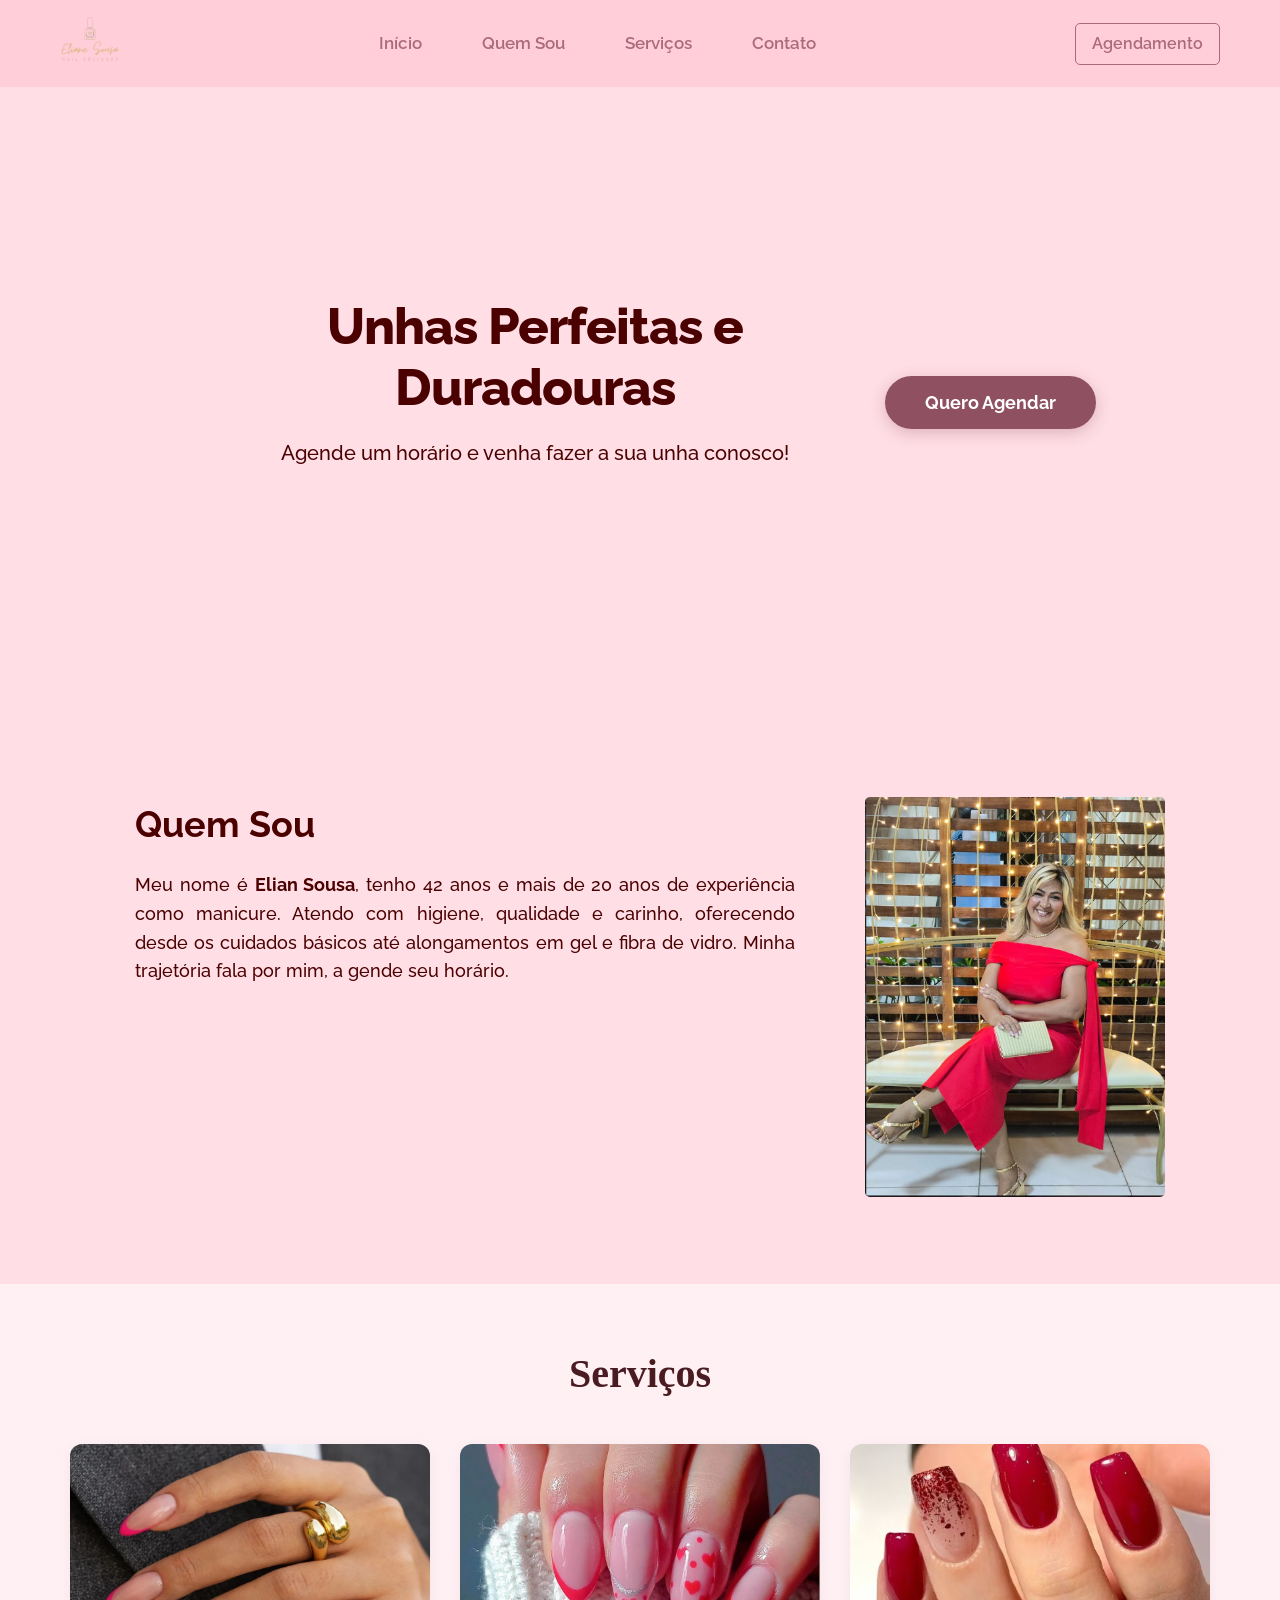
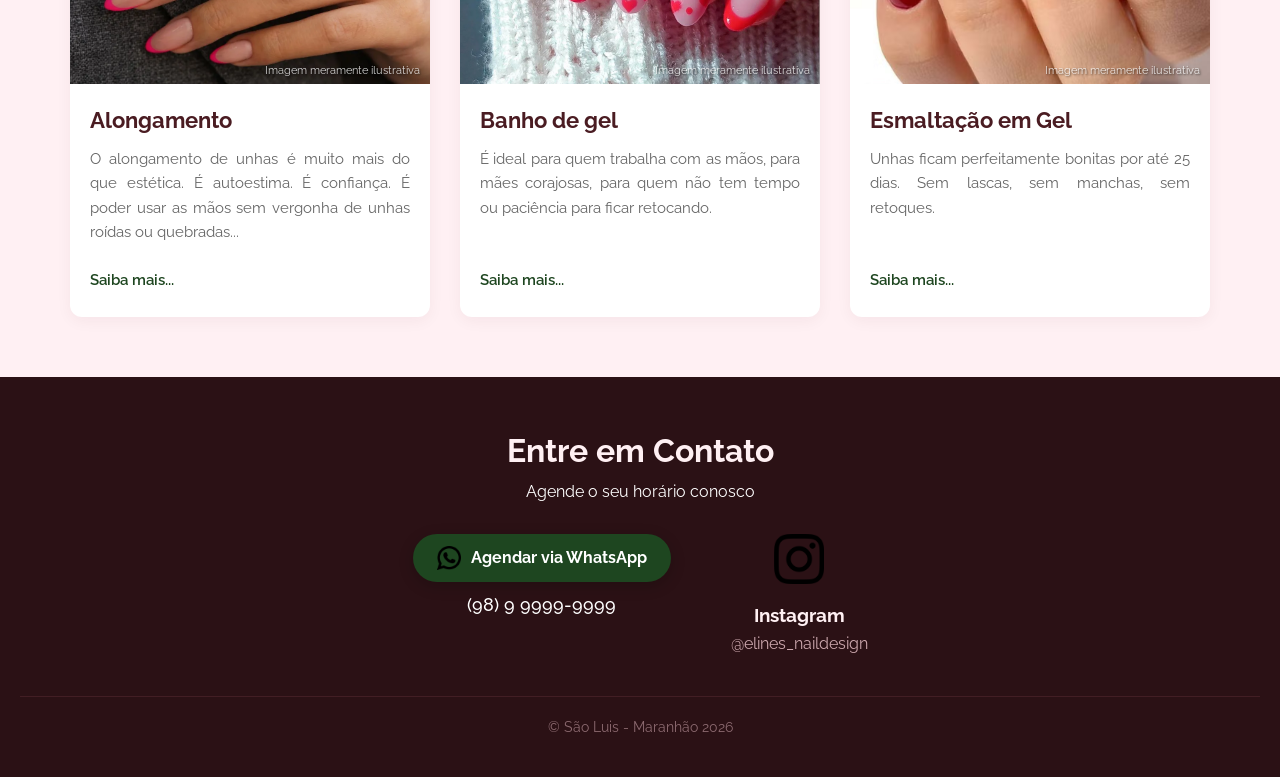
<file: index.html>
<!doctype html>
<html lang="pt-br">
  <head>
    <meta charset="UTF-8" />
    <meta name="viewport" content="width=device-width, initial-scale=1.0" />
    <link rel="stylesheet" href="./css/style.css">
    <link
      rel="shortcut icon"
      href="./assets/icons8-lixador-de-unha-48.png"
      type="image/x-icon"
    />
    <link rel="stylesheet" href="./css/style.css" />
    <link rel="preconnect" href="https://fonts.googleapis.com">
    <link rel="preconnect" href="https://fonts.gstatic.com" crossorigin>
    <link href="https://fonts.googleapis.com/css2?family=Raleway:ital,wght@0,100..900;1,100..900&display=swap" rel="stylesheet">  
    <title>ElianeS NailDesigns</title>
  </head>
  <body>
        <!--INCIO DO HEADER-->
    <header class="cabeca">
      
    <div class="container">
        <a href="index.html"><img src="./assets/Elian_Sousa-removebg-preview-ezgif.com-crop.png" 
            alt="Logo Elina Sousa Nail Desing" 
            class="logo"/>
        </a>

        <nav class="menu-nav">
          <ul class="menu-lista">
            <li class="menu-item"><a href="index.html">Início</a></li>
            <li class="menu-item"><a href="#quemsou">Quem Sou</a></li>
            <li class="menu-item"><a href="#serviços">Serviços</a></li>
            <li class="menu-item"><a href="#contato">Contato</a></li>
          </ul>
        </nav>
        
        <div class="btn-link">
          <a href="#contato" class="btn-agenda">Agendamento</a>
        </div>
      
    </div>
    </header>
        <!-- FINAL DO HEADER-->
        
        <!-- INICIO DO MAIN-->
    <main>
      <section id="inicio" class="hero">
        <div class="hero-content">
          <h1>Unhas Perfeitas e Duradouras</h1>
          <p>Agende um horário e venha fazer a sua unha conosco!</p>
        </div>
        <div class="btn-agenda-hero">
          <a href="#contato" class="btn-hero">Quero Agendar</a>
        </div>
      </section>
      
      <section id="quemsou" class="about">
        <div class="about-container">
            <div class="about-content">
              <h2>Quem Sou</h2>
                <p>
                  Meu nome é <strong>Elian Sousa</strong>, tenho 42 anos e mais de 20
                  anos de experiência como manicure. Atendo com higiene, qualidade e
                  carinho, oferecendo desde os cuidados básicos até alongamentos em gel
                  e fibra de vidro. Minha trajetória fala por mim, a  gende seu horário.
                </p>
            </div>
            <div class="about-img">
              <img class="imagem-foto" src="./assets/eliane-sousa.png" alt="imagem da Eliane Sousa">
            </div>
        </div>
      </section>
      
      <section id="serviços" class="section-service">
        <div class="service-container">
           <h2>Serviços</h2>
        <div class="grad-service">
          <div class="card-service">
            <figure>
              <img
                src="./assets/unhas.webp"
                alt="alongamentos de unha"
                class="card-img"
              />
              <figcaption>Imagem meramente ilustrativa</figcaption>
            </figure>
            <h3>Alongamento</h3>
            <p>
              O alongamento de unhas é muito mais do que estética. É autoestima.
              É confiança. É poder usar as mãos sem vergonha de unhas roídas ou
              quebradas...
            </p>
            <a href="#" class="information">Saiba mais...</a>
          </div>
          <div class="card-service">
            <figure>
              <img
                src="./assets/unha-banho-gel.webp"
                alt="unhas feito com banho de gel"
                class="card-img"
              />
              <figcaption>Imagem meramente ilustrativa</figcaption>
            </figure>
            <h3>Banho de gel</h3>
            <p>
              É ideal para quem trabalha com as mãos, para mães corajosas, para
              quem não tem tempo ou paciência para ficar retocando.
            </p>
            <a href="#" class="information">Saiba mais...</a>
          </div>
          <div class="card-service">
            <figure>
              <img
                src="./assets/the-most-beautiful-nails-2024.avif"
                alt="imagem de uma unha feita a esmaltação em gel"
                class="card-img"
              />
              <figcaption>Imagem meramente ilustrativa</figcaption>
            </figure>
            <h3>Esmaltação em Gel</h3>
            <p>
              Unhas ficam perfeitamente bonitas por até 25 dias. Sem lascas, sem
              manchas, sem retoques.
            </p>
            <a href="#" class="information">Saiba mais...</a>
          </div>
        </div>
      </section>
        </div>
       
    </main>
    <!-- FINAL DO MAIN-->
    
    <!-- INICIO DO FOOOTER -->
    <footer id="contato">
      <h2>Entre em Contato</h2>
      <p>Agende o seu horário conosco</p>
      
      <div class="footer-container">
       
        <div class="whatsapp-box">
          <a href="https://wa.me/5598999999999?text=Ol%C3%A1%2C%20Elian!%20Gostaria%20de%20agendar%20um%20hor%C3%A1rio%20para%20fazer%20minhas%20unhas." target="_blank" rel="noopener noreferrer" class="icon-whats">
            <img src="./assets/whatsapp.png" alt="logo do whatsapp"/>
            <span>Agendar via WhatsApp</span>
        </a>
          <p class="numero-telefone">(98) 9 9999-9999</p>
        </div>
        
        <div class="instagram-box">
            <a href="#" 
                target="_blank" 
                rel="noopener noreferrer" 
                class="icon-instagram">
                <img src="./assets/instagram.png" alt="logo do instagram"/>
            </a>
          <h3>Instagram</h3>
          <p>@elines_naildesign</p>
        </div>
      </div>
        <p class="copy">&copy; São Luis - Maranhão 2026</p>
    </footer>
        <!-- FINAL DO FOOTER -->
  </body>
</html>
</file>
<file: css/style.css>
*{
    margin: 0;
    padding: 0;
    box-sizing: border-box;
}
html{
    scroll-behavior: smooth;
}
:root{
    --bg-fundo: #ffdee5 ;
    --font: #4A0100;
    --font-header:  #ab6a7c;
    --bg-agenda: #8f5062;
    --color-universal: #fff;

}

body{
    background-color: var(--bg-fundo);
    color:var(--font);
    min-height: 100vh;
    font-family: 'Raleway', sans-serif;
    line-height: 1.5;
}
.cabeca{
    background-color: #ffced8;
    position: sticky;
    top: 0;
    z-index: 1000;
    padding: 10px 0;
}
/*  INICIO DO HEADER */
.container{
   width: 100%;
   max-width:  1200px;
   margin: 0 auto;
   padding: 0 20px;

   display: flex;
   justify-content: space-between;
   align-items: center;
}
.logo{
    width: auto;
    height: 60px;
    max-width: 60px;
    object-fit: contain;
}
nav ul{
    display: flex;
    list-style: none;
    gap: 40px;
}
/* LINHA DO LINK NO HEAER */
.menu-item{
    position: relative;
    padding: 5px 0;
}
.menu-item a{
    font-size: 17px;
    font-weight: 600;
    text-decoration: none;
    padding: 5px 10px;
    color:var(--font-header);
}
.menu-item a::after{
    content: '';
    position: absolute;
    bottom: -2px;
    left: 0;
    width: 0;
    height: 2px;
    background-color: var(--font);
    transition: width 0.3s ease ;
}
.menu-item a:hover::after{
    width: 100%;
}
/* FINAL DA LINHA DEBAICO DO LINK*/

.btn-link{
    display: flex;
}
.btn-agenda{
    text-decoration: none;
    font-weight: 600;
    color: var(--font-header);
    padding: 8px 16px;
    border: 1px solid var(--font-header);
    border-radius: 5px  ;
    transition: all 0.3s ease;

}
.btn-agenda:hover{
    background-color: var(--bg-agenda);
    border-color: var(--bg-agenda);
    color: var(--bg-fundo);
    transform: scale(1.05);
}

/* FINAL DO HEADER */

/* section inicio*/
.hero{
   min-height: 70vh;
   display: flex;
   align-items: center;
   justify-content: center;
   text-align: center;
   padding: 80px 0;
}
.hero .container{
    background-color: transparent;
    border: none;
    display: flex;
    justify-content: center;
}
.hero-content{
    max-width: 700px;
    display: flex;
    flex-direction: column;
    align-items: center;
}
.hero-content h1{
    font-size: 51px;
    font-weight: 800;
    line-height: 1.2;
    margin-bottom: 20px;
    letter-spacing: -1px;
}
.hero-content p{
    font-size: 20px;
    font-weight: 500;
    margin-bottom: 40px;
}
.btn-hero{
    text-decoration: none;
    color:var(--color-universal);
    background-color: var(--bg-agenda);
    padding: 16px 40px;
    font-size: 18px;
    font-weight: 700;
    border-radius: 30px;
    box-shadow: 0 4px 15px rgba(143, 80, 98, 0.3);
    transition: all 0.3s ease;
}
.btn-hero:hover{
    background-color: var(--font);
    transform:translateY(-3px);
    box-shadow: 0 6px 20px rgba(74, 1, 0, 0.2);
    color: var(--bg-fundo);
}
/* final da section hero - com direito a mudança no botão*/

/*section  quem sou*/
.about-container{
    background-color: transparent;
    border: none;
    display: flex;
    justify-content: center;
    padding: 80px 0;
    gap: 50px;
}
.about-content{
    max-width: 700px;
    text-align: justify;
    padding: 0 20px;
}
.about-content h2{
    font-size: 36px;
    font-weight: 700;
    margin-bottom: 20px;
}
.about-content p{
    font-size: 18px;
    font-weight: 500;
    line-height: 1.6;
}
.imagem-foto{
    width: 300px;
    height: auto;
    border-radius: 5px;
    object-fit: cover;
}
/* final da section quem sou, sujeito a mudanças na imagem */
.section-service{
   background-color: #fff0f3;
   padding: 60px 20px;
   display: flex;
   justify-content: center;
}
.service-container{
    width: 100%;
    max-width: 1200px;
    margin: 0 auto;
}
.service-container h2{
    text-align: center;
    color:#4a1c22;
    font-size: 2.5rem;
    margin-bottom: 40px;
    font-family: 'Playfair Display', serif;
}
.grad-service{
    display: flex;
    flex-wrap: wrap;
    gap: 30px;
    justify-content: center;
}
.card-service{
    background-color: #ffffff;
    border-radius: 12px;
    overflow: hidden;
    flex: 1;
    min-width: 280px;
    max-width: 360px;
    box-shadow: 0 4px 15px rgba(74, 28, 34, 0.05);
    display: flex;
    flex-direction: column;
    padding-bottom: 25px;
    transition: transform 0.3s ease, box-shadow 0.3s ease;
}
.card-service:hover{
    transform: translateY(-5px);
    box-shadow: 0 8px 25px rgba(74, 28, 34, 0.12);
}
.card-service figure{
    margin: 0;
    position: relative;
    height: 240px;
    width: 100%;
}
.card-img{

    width: 100%;
    height: 100%;
    object-fit: cover;
}
.card-service figcaption{
    position: absolute;
    bottom: 5px;
    right: 10px;
    font-size: 0.7rem;
    color:rgba(255, 255, 255, 0.8);
    text-shadow: 1px 1px 2px rgba(0, 0, 0, 0.6  );
}
.card-service h3{
    color: #4a1c22;
    font-size: 1.4rem;
    padding: 20px 20px 0 20px;
    margin: 0;
}
.card-service p{
    color: #666666;
    font-size: 0.95rem;
    line-height: 1.6;
    padding: 10px 20px;
    margin: 0;
    flex-grow: 1;
    text-align: justify;
    text-justify: inter-word;
}
.information{
    display: inline-block;
    align-self: flex-start;
    margin-left: 20px;
    margin-top: 15px;
    color: #1e4620;
    text-decoration: none;
    font-weight: 600;
    font-size: 0.95rem;
    transition: color 0.2s  ease;
}
.information:hover{
    color:#4a1c22;
    text-decoration: underline;
}
/* <=== FInal dos card ===>*/

/* final do site footer*/
#contato{
    background-color: #2b1115;
    color: #ffffff;
    padding: 50px 20px 20px 20px;
    text-align: center;
}
#contato h2{
    font-size: 2rem;
    color: #fff0f3;
    margin-bottom: 5px;
}
.subtitulo-footer{
    color:#cca7ad;
    font-size: 1.1rem;
    margin-bottom: 40px;
}
.footer-container{
    display: flex;
    flex-wrap: wrap;
    gap: 60px;
    justify-content: center;
    align-items: flex-start;
    max-width: 600px;
    margin: 30px auto 40px auto;
}
.whatsapp-box,
.instgram-box{
    /*  flex: 1; */
    min-width: 250px;
    display: flex;
    flex-direction: column;
    align-items: center;
}
.icon-whats{
    display: flex;
    align-items: center;
    gap: 10px;
    background-color: #1e4620;
    color: #ffffff;
    text-decoration: none;
    padding: 12px 24px;
    border-radius: 30px;
    font-weight: bold;
    font-size: 1rem;
    box-shadow: 0 4px 15px rgba(0, 0, 0,0.2);
    transition: background-color 0.2s ease, transform 0.2s ease;
}
.icon-whats:hover{
    background-color: #153216;
    transform: translateY(-2px)
}
.icon-whats img{
    width: 24px;
    height: 24px;
}
.numero-telefone{
    margin-top: 10px;
    color: #ffffff;
    font-size: 1.1rem;
    font-weight: 500;
}
.icon-instagram img{
    width: 50px;
    height: 50px;
    transition: transform 0.2s ease;
}
.icon-instagram:hover img{
    transform: scale(1.1);
}
.instagram-box h3{
    margin: 10px 0 2px 0;
    font-size: 1.2rem;
    color: #fff0f3;
}
.instagram-box p{
    color: #cca7ad;
    margin: 0;
}
.copy{
    font-size: 0.85rem;
    color: #8c6a70;
    border-top: 1px solid #421e24;
    padding-top: 20px;
    margin-bottom: 20px;
}
</file>
